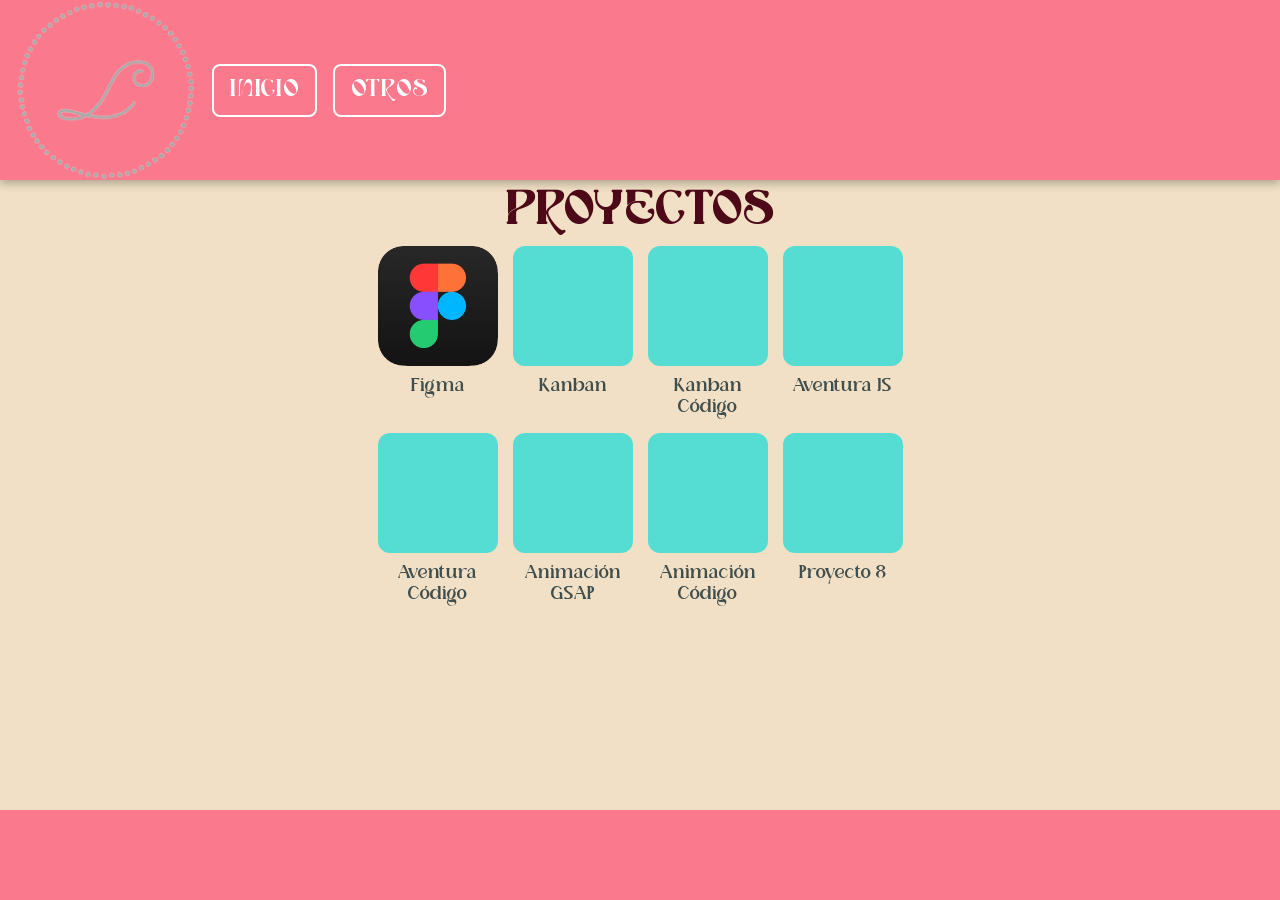
<file: index.html>
<!DOCTYPE html>
<html lang="en">
<head>
    <meta charset="UTF-8">
    <meta name="viewport" content="width=device-width, initial-scale=1.0">
    <link rel="stylesheet" href="style.css">
    <title>Portfolio de Lucas</title>
</head>

<body>

    <header>
        <div class="header-left">
            <img src="img/logoL.png" alt="logo" class="header-img">
            <button class="header-btn">INICIO</button>
            <button class="header-btn">OTROS</button>
        </div>
    </header>

    <main>
        <h2 class="titulo-proyectos">PROYECTOS</h2>

        <div class="proyectos-container">
            <div class="proyecto">
                <div class="caja">
                    <img src="img/figma.png" alt="Figma" class="img-caja">
                </div>
                <p class="nombre-proyecto">
                    <a href="https://www.figma.com/design/FGK0f1cIIZ4EZAnLxFuy9o/Gu%C3%ADa-de-estilos-Lucas?node-id=9-64&t=APPjh9USpY8LQx5J-0">Figma</a>
                </p>
            </div>

            <div class="proyecto">
                <div class="caja"></div>
                <p class="nombre-proyecto">
                    <a href="paginas/kanban/index.html">Kanban</a>
                </p>
            </div>

            <div class="proyecto">
                <div class="caja"></div>
                <p class="nombre-proyecto">
                    <a href="https://github.com/R4smu/Portfolio/tree/master/paginas/kanban">Kanban Código</a>
                </p>
            </div>

            <div class="proyecto">
                <div class="caja"></div>
                <p class="nombre-proyecto">
                    <a href="https://r4smu.github.io/Aventura-en-el-Reino-JS/">Aventura JS</a>
                </p>
            </div>

            <div class="proyecto">
                <div class="caja"></div>
                <p class="nombre-proyecto">
                    <a href="https://github.com/R4smu/Aventura-en-el-Reino-JS">Aventura Código</a>
                </p>
            </div>

            <div class="proyecto">
                <div class="caja"></div>
                <p class="nombre-proyecto">
                    <a href="https://r4smu.github.io/Animaciones/">Animación GSAP</a>
                </p>
            </div>

            <div class="proyecto">
                <div class="caja"></div>
                <p class="nombre-proyecto">
                    <a href="https://github.com/R4smu/Animaciones">Animación Código</a>
                </p>
            </div>

            <div class="proyecto">
                <div class="caja"></div>
                <p class="nombre-proyecto">Proyecto 8</p>
            </div>
        </div>
    </main>

    <footer>

    </footer>

</body>
</html>
</file>
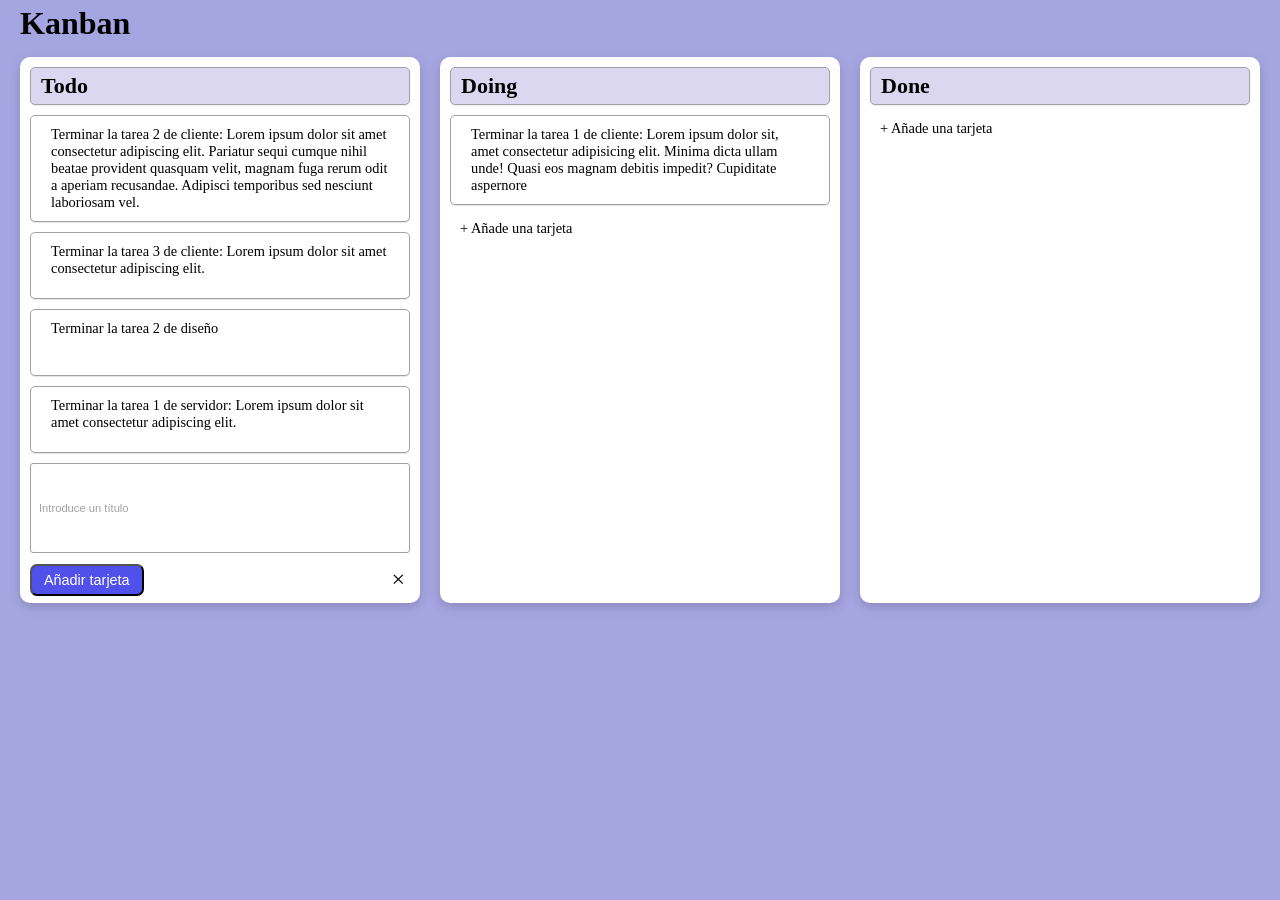
<file: paginas/kanban/index.html>
<!DOCTYPE html>
<html lang="es">
<head>
    <meta charset="UTF-8">
    <meta name="viewport" content="width=device-width, initial-scale=1.0">
    <link rel="stylesheet" href="style.css">
    <title>Tablero Kanban</title>
</head>
<body>

    <header>
        <div class="header-content">
            <h1>Kanban</h1>
        </div>
    </header>

    <main>
        <div class="kanban-columna">
            <div class="columna-header">
                <h2>Todo</h2>
            </div>
            
            <div class="tarjeta">
                <p>Terminar la tarea 2 de cliente: Lorem ipsum dolor sit amet consectetur adipiscing elit. Pariatur sequi cumque nihil beatae provident quasquam velit, magnam fuga rerum odit a aperiam recusandae. Adipisci temporibus sed nesciunt laboriosam vel.</p>
                <span class="cerrar-icono">&times;</span>
            </div>

            <div class="tarjeta">
                <p>Terminar la tarea 3 de cliente: Lorem ipsum dolor sit amet consectetur adipiscing elit.</p>
                <span class="cerrar-icono">&times;</span>
            </div>

            <div class="tarjeta">
                <p>Terminar la tarea 2 de diseño</p>
                <span class="cerrar-icono">&times;</span>
            </div>
            
            <div class="tarjeta">
                <p>Terminar la tarea 1 de servidor: Lorem ipsum dolor sit amet consectetur adipiscing elit.</p>
                <span class="cerrar-icono">&times;</span>
            </div>

            <div class="add-tarjeta-container">
                <input type="text" placeholder="Introduce un título">
                <div class="add-tarjeta-container-botones">
                    <button class="add-boton">Añadir tarjeta</button>
                    <span class="cerrar-icono">&times;</span>
                </div>
            </div>
        </div>

        <div class="kanban-columna">
            <div class="columna-header">
                <h2>Doing</h2>
            </div>
            
            <div class="tarjeta">
                <p>Terminar la tarea 1 de cliente: Lorem ipsum dolor sit, amet consectetur adipisicing elit. Minima dicta ullam unde! Quasi eos magnam debitis impedit? Cupiditate aspernore</p>
                <span class="cerrar-icono">&times;</span>
            </div>

            <p class="add-texto">+ Añade una tarjeta</p>
        </div>

        <div class="kanban-columna">
            <div class="columna-header">
                <h2>Done</h2>
            </div>

            <p class="add-texto">+ Añade una tarjeta</p>
        </div>
    </main>
</body>
</html>
</file>
<file: style.css>
/* ===================== FONTS ===================== */
@font-face {
    font-family: 'Aestera';
    src: url('fonts/aestera.ttf') format('truetype');
}

@font-face {
    font-family: 'Laisha';
    src: url('fonts/laisha.ttf') format('truetype');
}

/* ===================== VARIABLES ===================== */
:root {
    --col-primario: #F1E0C5;
    --col-secundario: #FB798D;
    --col-acento: #55DDD4;
    --col-p-texto: #404E4D;
    --col-s-texto: #4E0919;
    --col-a-texto: #146661;
}

/* ===================== BASE ===================== */
* {
    margin: 0;
    padding: 0;
    box-sizing: border-box;
}

html {
    font-size: 16px;
}

body {
    display: flex;
    flex-direction: column;
    min-height: 100vh;
}

/* ===================== HEADER ===================== */
header {
    height: 20vh;
    width: 100%;
    background-color: var(--col-secundario);
    display: flex;
    padding: 0 1rem;
    filter: drop-shadow(0px 4px 4px rgba(0,0,0,0.25));
}

.header-left {
    display: flex;
    align-items: center;
    gap: 1rem;
}

.header-img {
    max-height: 100%;
    width: auto;
    object-fit: contain;
}

.header-btn {
    font-family: 'Aestera', sans-serif;
    font-size: 1rem;
    color: white;
    background-color: transparent;
    border: 2px solid white;
    border-radius: 0.5rem;
    padding: 0.5rem 1rem;
    cursor: pointer;
    transition: 0.3s;
}

.header-btn:hover {
    background-color: white;
    color: var(--col-secundario);
}

/* ===================== MAIN ===================== */
main {
    flex: 1;
    display: flex;
    flex-direction: column;
    align-items: center;
    background-color: var(--col-primario);
}

.titulo-proyectos {
    font-family: 'Aestera', sans-serif;
    font-size: 2rem;
    color: var(--col-s-texto);
    text-align: center;
}

/* ===================== PROYECTO ===================== */
.proyectos-container {
    display: grid;
    grid-auto-flow: row;
    gap: 0.9375rem;
    width: max-content;
}

.proyecto {
    display: flex;
    flex-direction: column;
    align-items: center;
}

.caja {
    width: 7.5rem;
    height: 7.5rem;
    background-color: var(--col-acento);
    border-radius: 0.75rem;
    transition: transform 0.3s ease;
}

.img-caja {
    width: 100%;
    height: 100%;
    background-color: var(--col-primario);
    object-fit: cover;
    display: block;
}

.caja:hover {
    transform: scale(1.05);
}

/* ===================== TEXTO PROYECTO ===================== */
.nombre-proyecto {
    font-family: 'Laisha', sans-serif;
    margin-top: 0.625rem;
    font-size: 1.2rem;
    font-weight: normal;
    color: var(--col-p-texto);
    text-align: center;
}

.nombre-proyecto a {
    font-family: inherit;
    color: inherit;
    text-decoration: none;
    font-weight: inherit;
    font-size: inherit;
}

/* ===================== FOOTER ===================== */
footer {
    height: 10vh;
    width: 100%;
    background-color: var(--col-secundario);
    display: flex;
    justify-content: center;
    align-items: center;
    color: white;
    font-weight: bold;
}

/* ===================== MEDIA QUERIES ===================== */
@media (max-width: 418px) { /* Móvil */
    .proyectos-container {
        grid-template-columns: repeat(1, 7.5rem);
    }

    .titulo-proyectos {
        font-size: 2rem;
    }

    .header-btn {
        display: none;
    }
}

@media (max-width: 1024px) {  /* Tablet */
    .proyectos-container {
        grid-template-columns: repeat(2, 7.5rem);
    }

}

@media (min-width: 1025px) {  /* Ordenador */
    .proyectos-container {
        grid-template-columns: repeat(4, 7.5rem);
    }
}
</file>
<file: paginas/kanban/style.css>
:root {
    --color-fondo: #a5a5e1;
    --color-columna-header: #dcd7f0;
    --color-tarjeta: #ffffff;
    --color-tarjeta-borde: #a1a1a1; 
    --color-boton: #5050eb;
    --color-boton-hover: #4040d0;
    --color-icono-cerrar-hover: #c0c0c0;
    --color-anadir-hover: #e0e0e0;
}

/* Estructura */
* {
    margin: 0;
    padding: 0;
}

body {
    background-color: var(--color-fondo);
    display: flex;
    flex-direction: column;
}

/* Header */
header {
    background-color: var(--color-fondo);
    padding: 5px 20px 5px 20px;
}

header h1 {
    font-size: 2em;
}

/* Main */
main {
    display: flex;
    padding: 10px 20px 20px 20px;
    gap: 20px;
}

/* Columnas */
.kanban-columna {
    background-color: var(--color-tarjeta);
    width: 100%;
    border-radius: 10px;
    display: flex;
    flex-direction: column;
    box-shadow: 0 4px 12px rgba(0, 0, 0, 0.15);
}

/* Column Header*/
.columna-header {
    background-color: var(--color-columna-header);
    margin: 10px 10px 5px 10px;
    padding: 5px 10px 5px; 
    border-radius: 5px;
    box-shadow: 0 1px 2px rgba(0, 0, 0, 0.08);
    border: solid var(--color-tarjeta-borde) 1px;
}

.columna-header h2 {
    font-size: 1.375em;
    font-weight: 600;
    justify-self: center;
}

/* Tarjetas */
.tarjeta {
    background-color: var(--color-tarjeta);
    margin: 5px 10px;
    padding: 10px 20px 10px 20px; 
    border-radius: 5px;
    cursor: grab;
    font-size: 0.9em;
    box-shadow: 0 1px 0 rgba(9, 30, 66, .1);
    position: relative;
    border: solid var(--color-tarjeta-borde) 1px;
    min-height: 5vh; 
    transition: 
        background-color 0.2s ease, 
        box-shadow 0.2s ease;
}

.tarjeta:hover {
    background-color: var(--color-columna-header);
    padding: 10px 20px 10px 5px; 
    box-shadow: 0 4px 8px rgba(0, 0, 0, 0.15);
}

/* Icono de cerrar */
.tarjeta .cerrar-icono {
    position: absolute;
    top: 5px;
    right: 5px;
    font-size: 1.1em;
    cursor: pointer;
    opacity: 0;
    transition: opacity 0.2s ease, background-color 0.2s ease;
    padding: 2px 4px;
    border-radius: 3px;
}

.tarjeta:hover .cerrar-icono {
    opacity: 1; 
}

.tarjeta .cerrar-icono:hover {
    background-color: var(--color-icono-cerrar-hover);
}

/* Texto "Añade una tarjeta" */
.add-texto {
    padding: 10px 15px; 
    margin: 0 5px;
    font-size: 0.9em;
    cursor: pointer;
    background-color: var(--color-tarjeta);
    border-radius: 3px;
    transition: background-color 0.2s ease;
}

.add-texto:hover {
    background-color: var(--color-anadir-hover);
}

/* Botón "Añadir tarjeta" */
.add-tarjeta-container {
    margin: 5px 10px;
    background-color: var(--color-tarjeta);
    display: flex;
    flex-direction: column;
}

.add-tarjeta-container input[type="text"] {
    height: 8vh;
    border: 1px solid var(--color-tarjeta-borde);
    padding: 8px;
    border-radius: 3px;
    margin-bottom: 8px;
    font-size: 0.7em;
}

.add-tarjeta-container input[type="text"]::placeholder {
    color: var(--color-tarjeta-borde);
    opacity: 1;
}

.add-tarjeta-container .add-tarjeta-container-botones {
    width: 100%;
    display: flex;
    justify-content: space-between;
    align-items: center;
}

/* Botón añadir tarjeta */
.add-boton {
    background-color: var(--color-boton);
    color: var(--color-tarjeta);
    padding: 6px 12px;
    border-radius: 7px;
    cursor: pointer;
    font-size: 0.9em;
    transition: background-color 0.2s ease;
}

.add-boton:hover {
    background-color: var(--color-boton-hover);
}

/* Icono cerrar en añadir tarjeta */
.add-tarjeta-container .cerrar-icono {
    position: static;
    font-size: 1.5em; 
    cursor: pointer;
    padding: 5px; 
    border-radius: 3px;
    transition: background-color 0.2s ease;
}

.add-tarjeta-container .cerrar-icono:hover {
    background-color: var(--color-icono-cerrar-hover);
}
</file>
